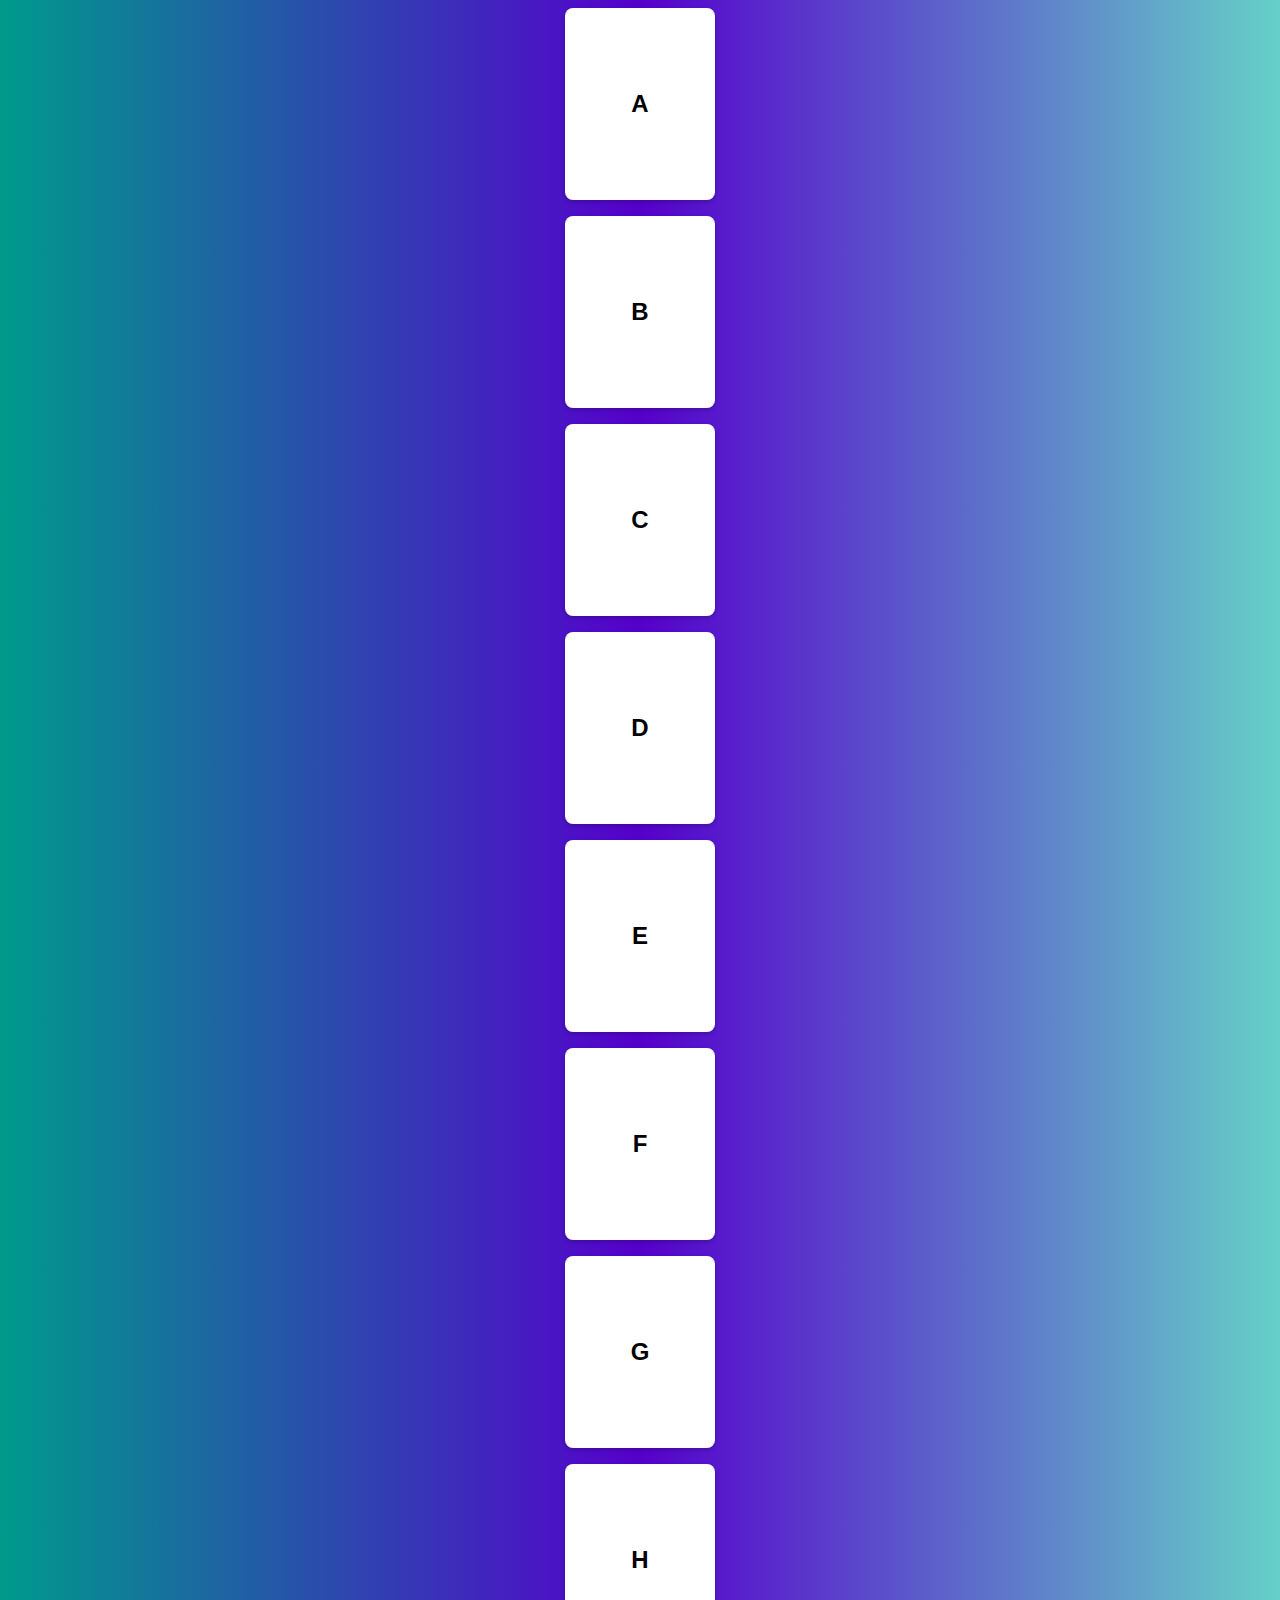
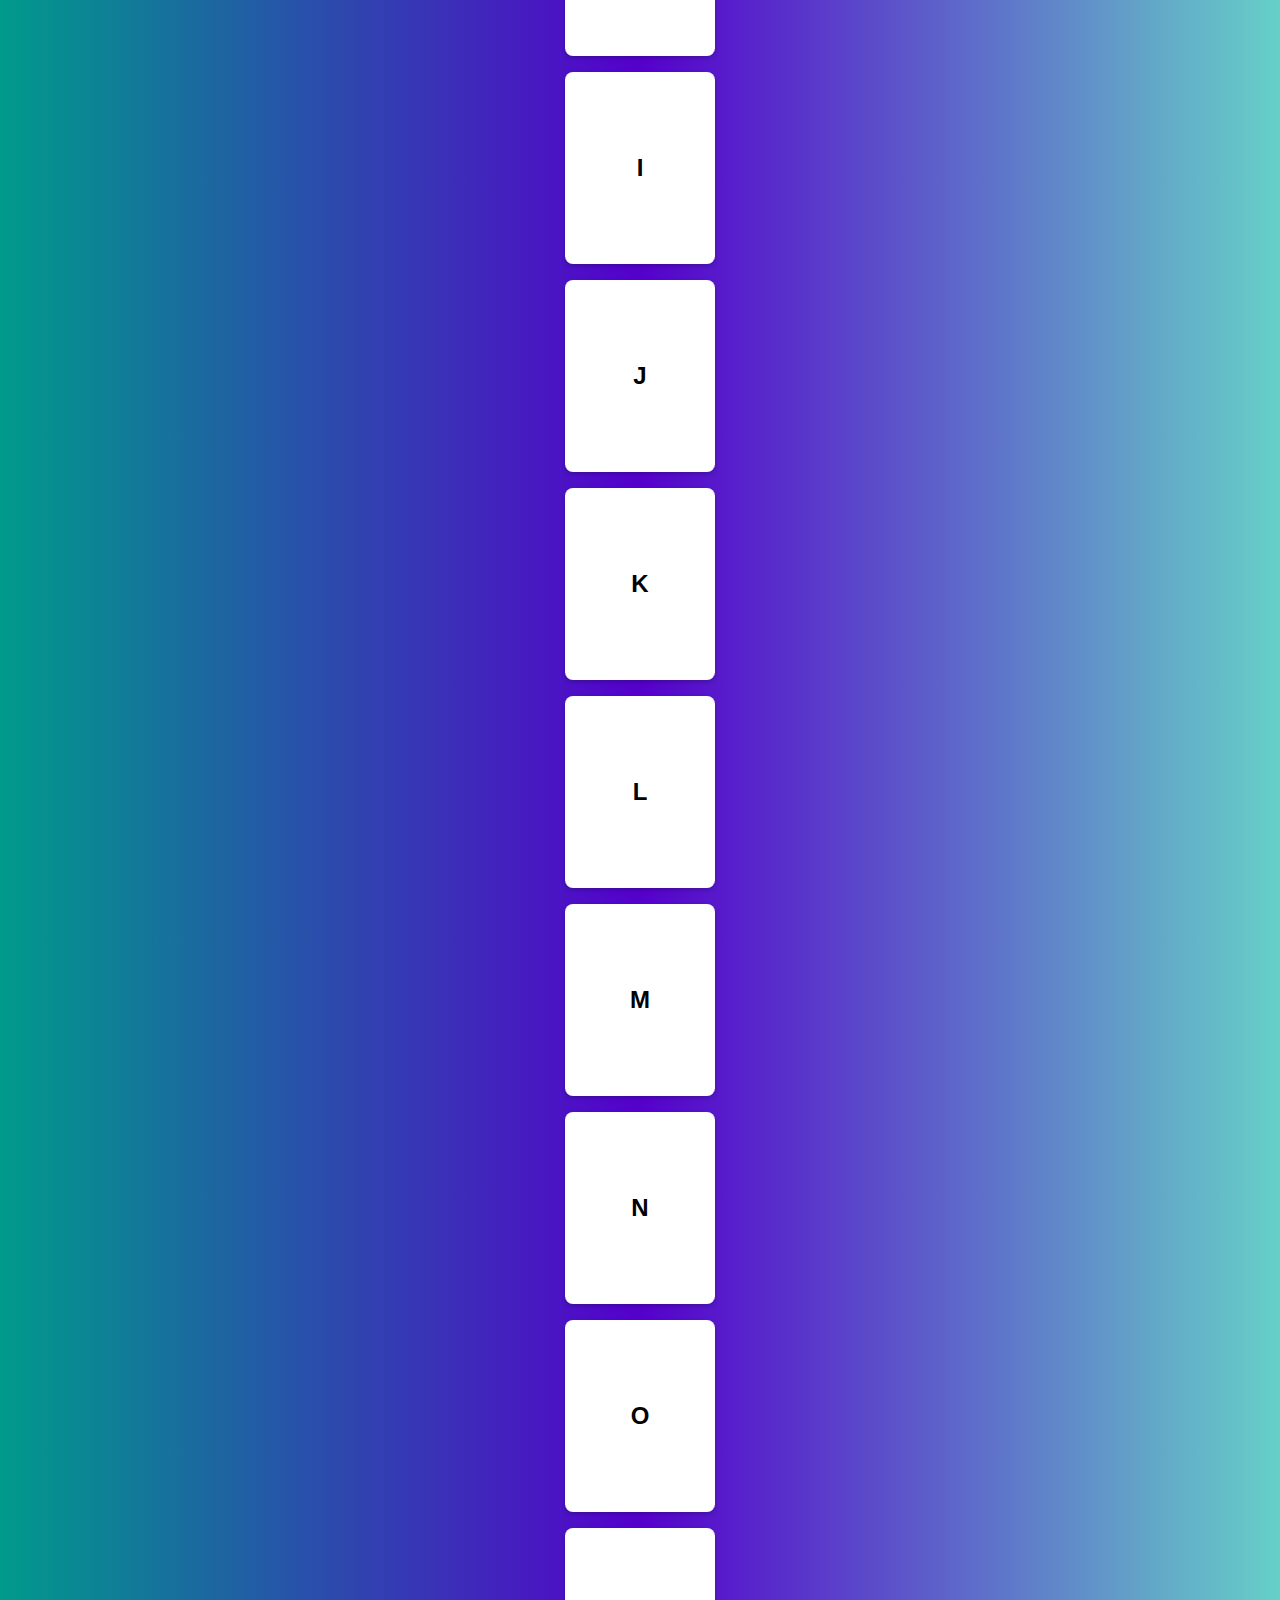
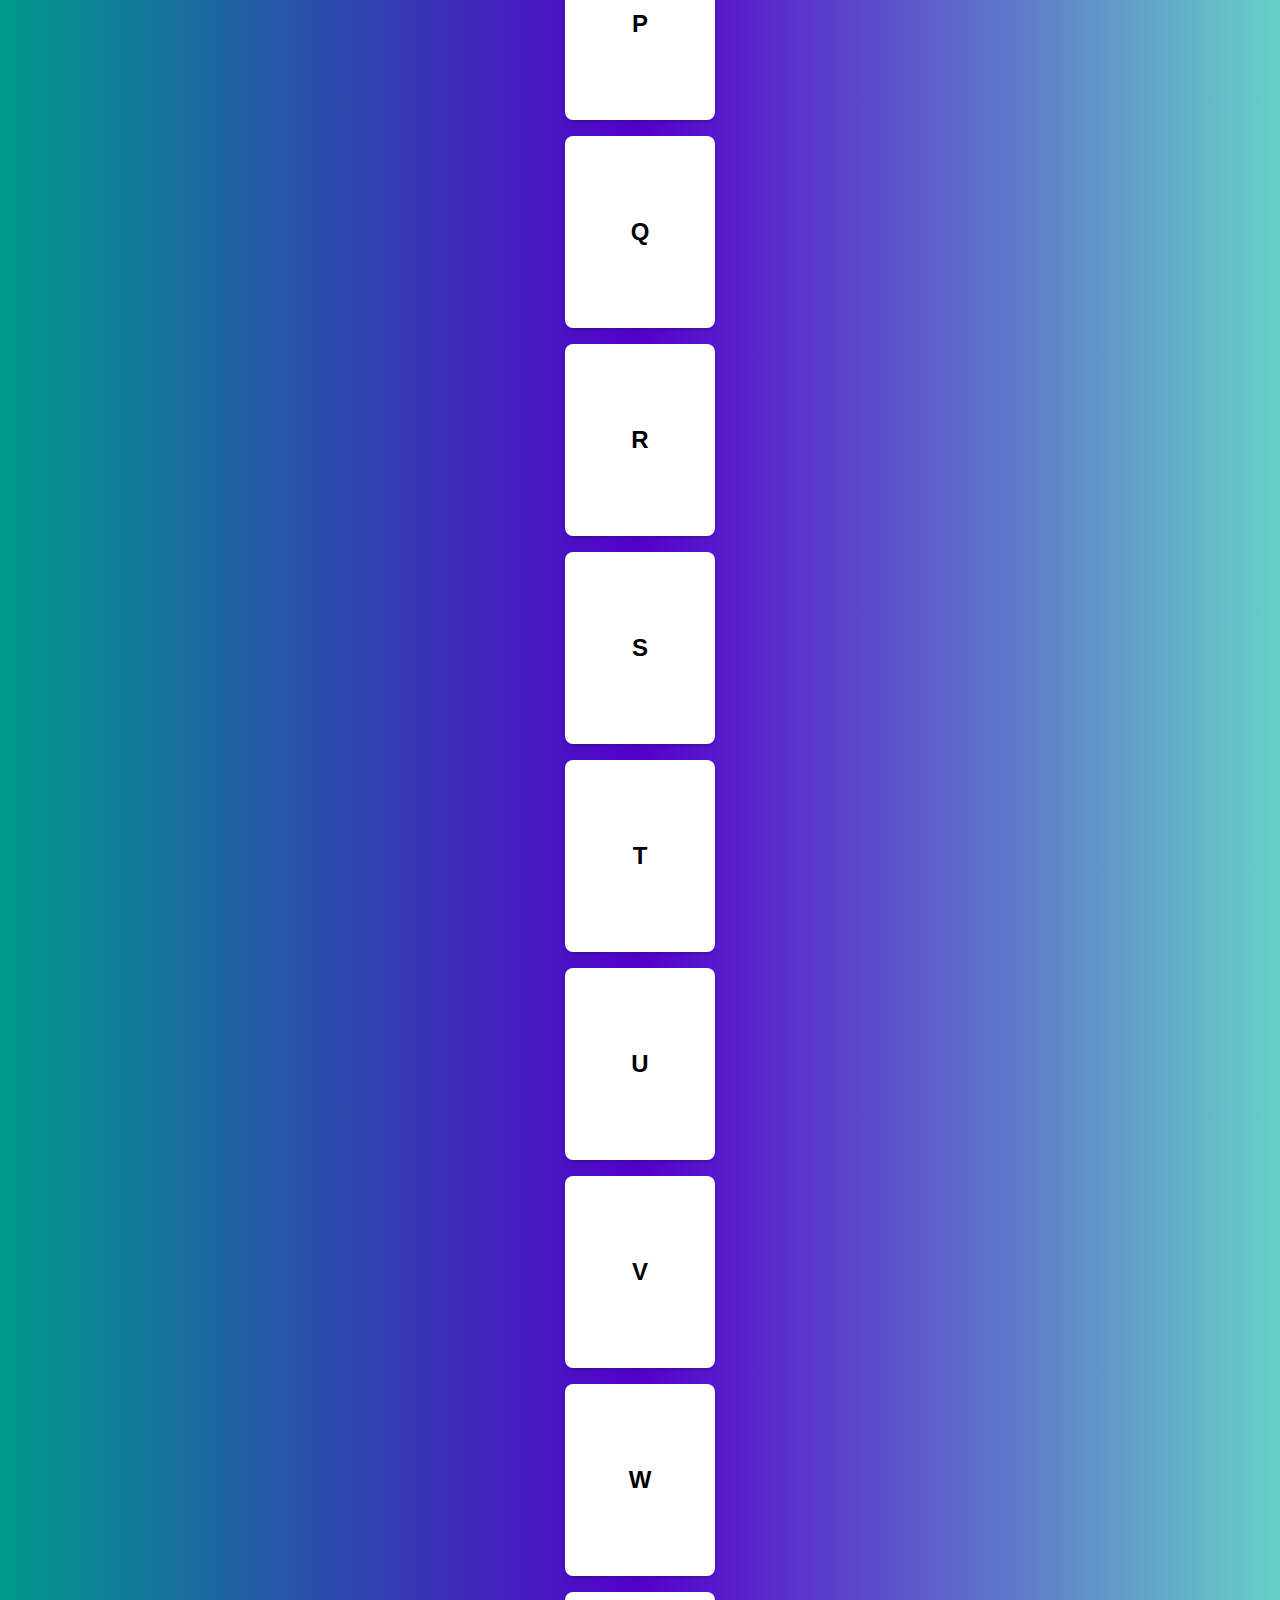
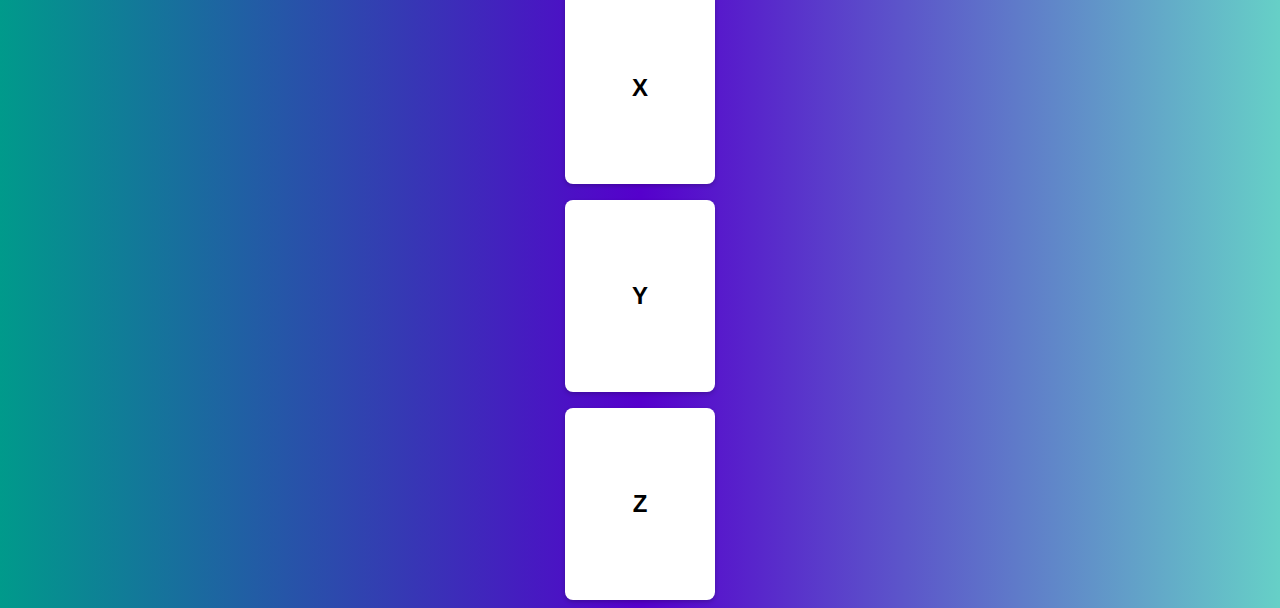
<file: index.html>
<!DOCTYPE html>
<html lang="en">
<head>
    <meta charset="UTF-8">
    <meta name="viewport" content="width=device-width, initial-scale=1.0">
    <title>Scrollbar indicator</title>
    <link rel="stylesheet" href="./style.css">
</head>
<body>
    
        <div class="indicator" id="scrollindicator"></div>

        <div class="text">
            <h2><span> A </span></h2>
            <h2><span> B </span></h2>
            <h2><span> C </span></h2>
            <h2><span> D </span></h2>
            <h2><span> E </span></h2>
            <h2><span> F </span></h2>
            <h2><span> G </span></h2>
            <h2><span> H </span></h2>
            <h2><span> I </span></h2>
            <h2><span> J </span></h2>
            <h2><span> K </span></h2>
            <h2><span> L </span></h2>
            <h2><span> M </span></h2>
            <h2><span> N </span></h2>
            <h2><span> O </span></h2>
            <h2><span> P </span></h2>
            <h2><span> Q </span></h2>
            <h2><span> R </span></h2>
            <h2><span> S </span></h2>
            <h2><span> T </span></h2>
            <h2><span> U </span></h2>
            <h2><span> V </span></h2>
            <h2><span> W </span></h2>
            <h2><span> X </span></h2>
            <h2><span> Y </span></h2>
            <h2><span> Z </span></h2>
        </div>


      <script src="./script.js"></script>


</body>
</html>
</file>
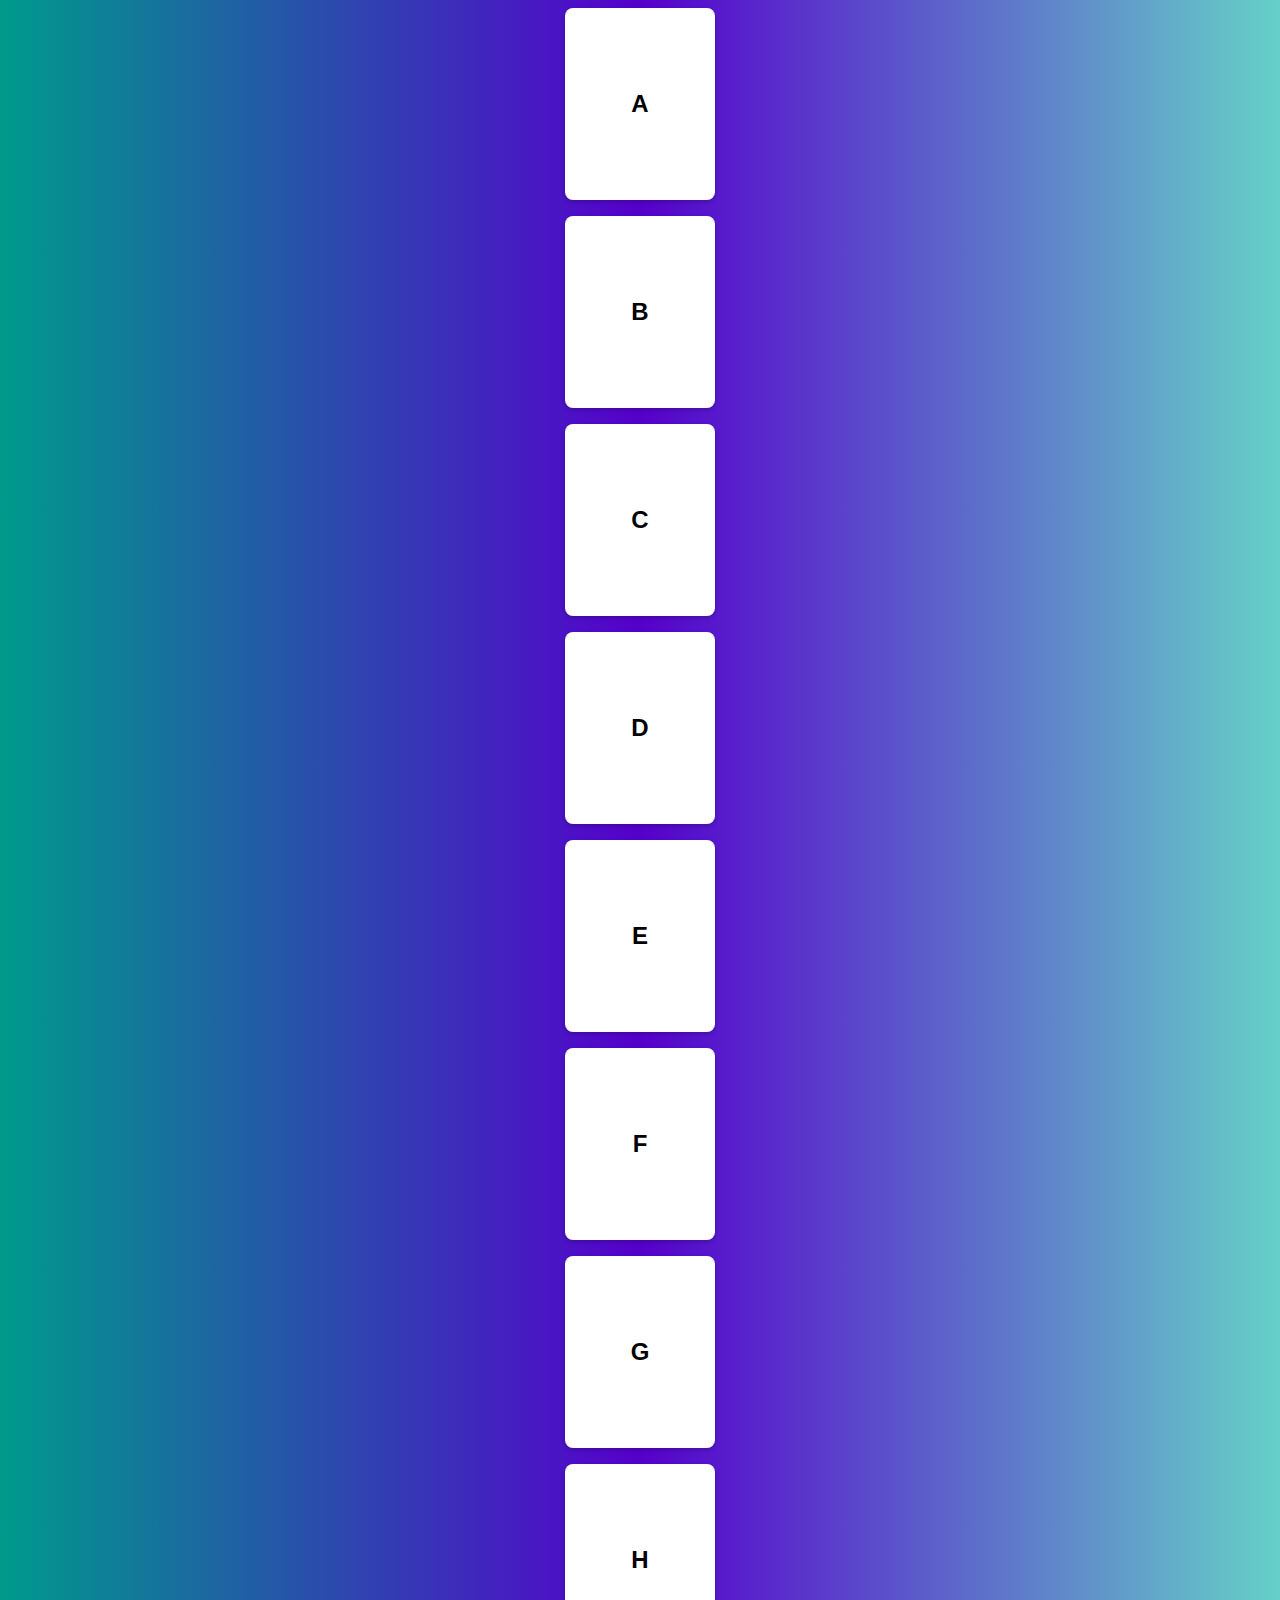
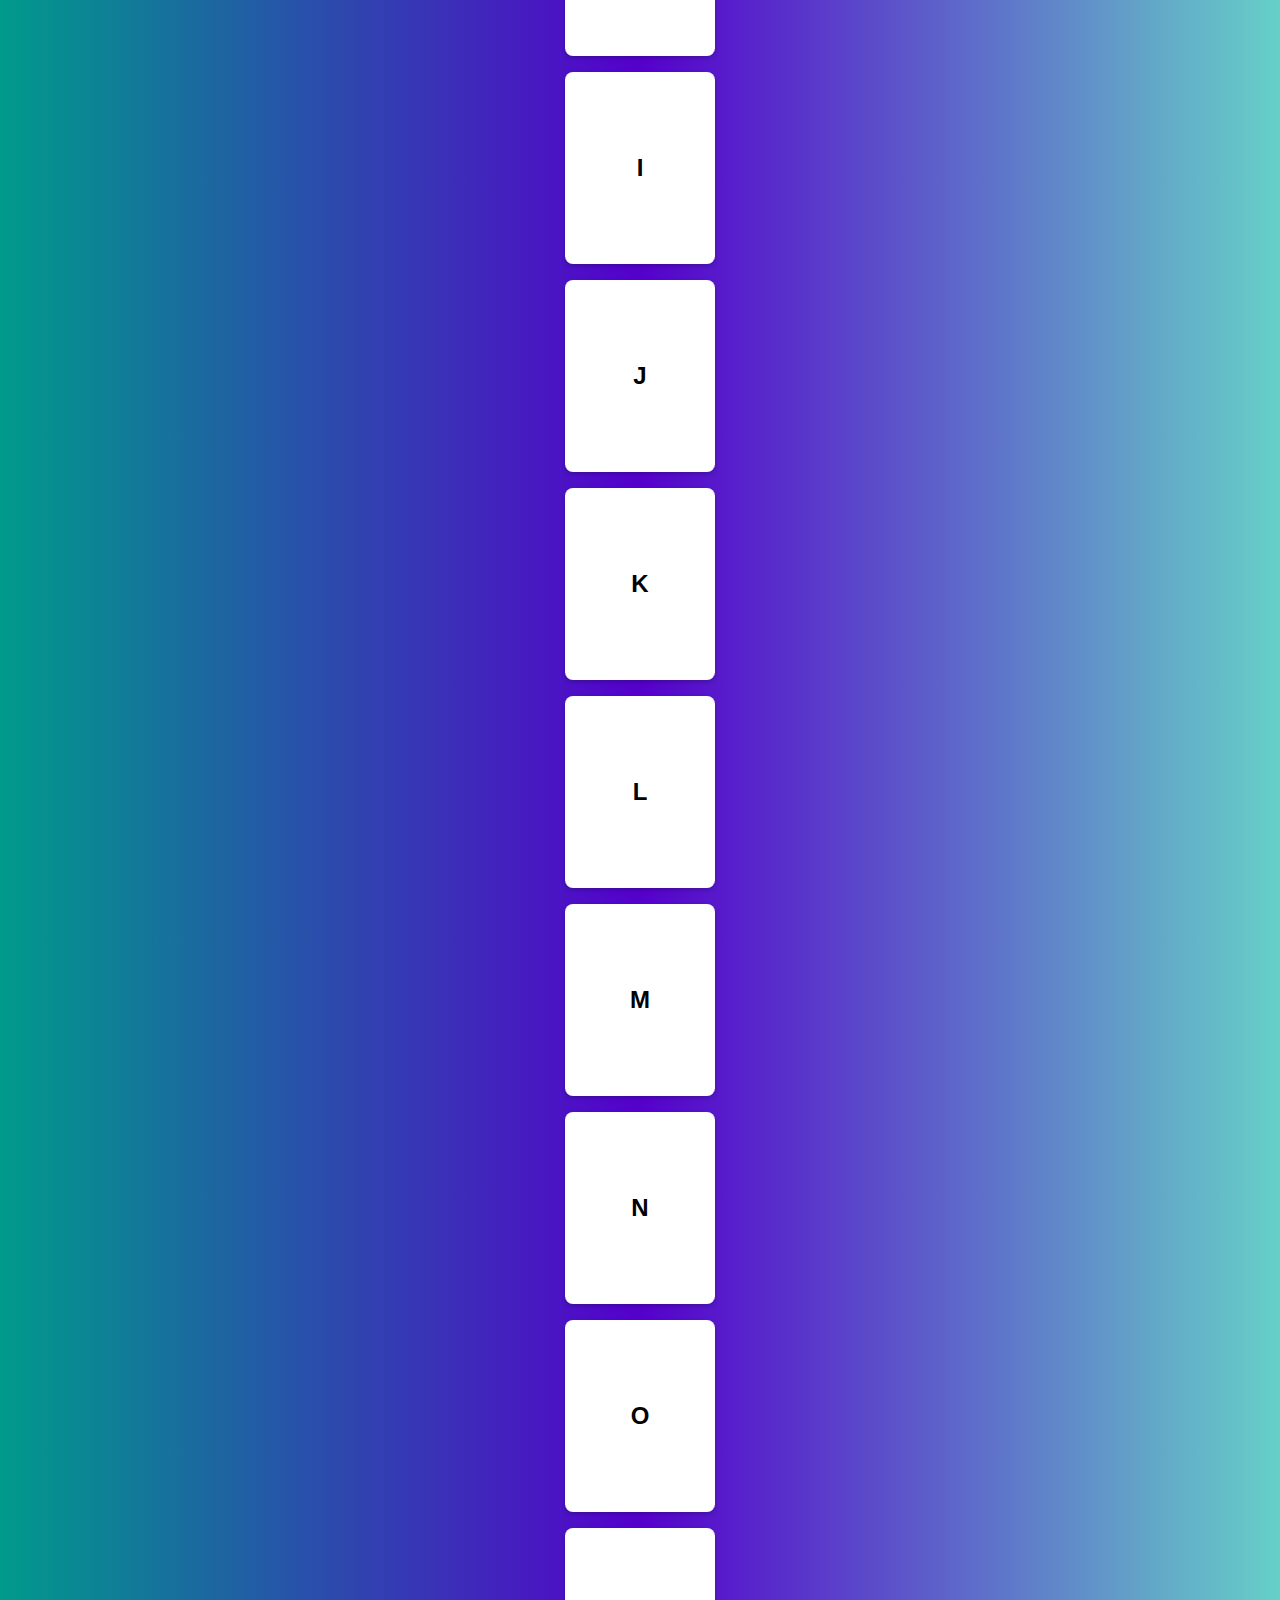
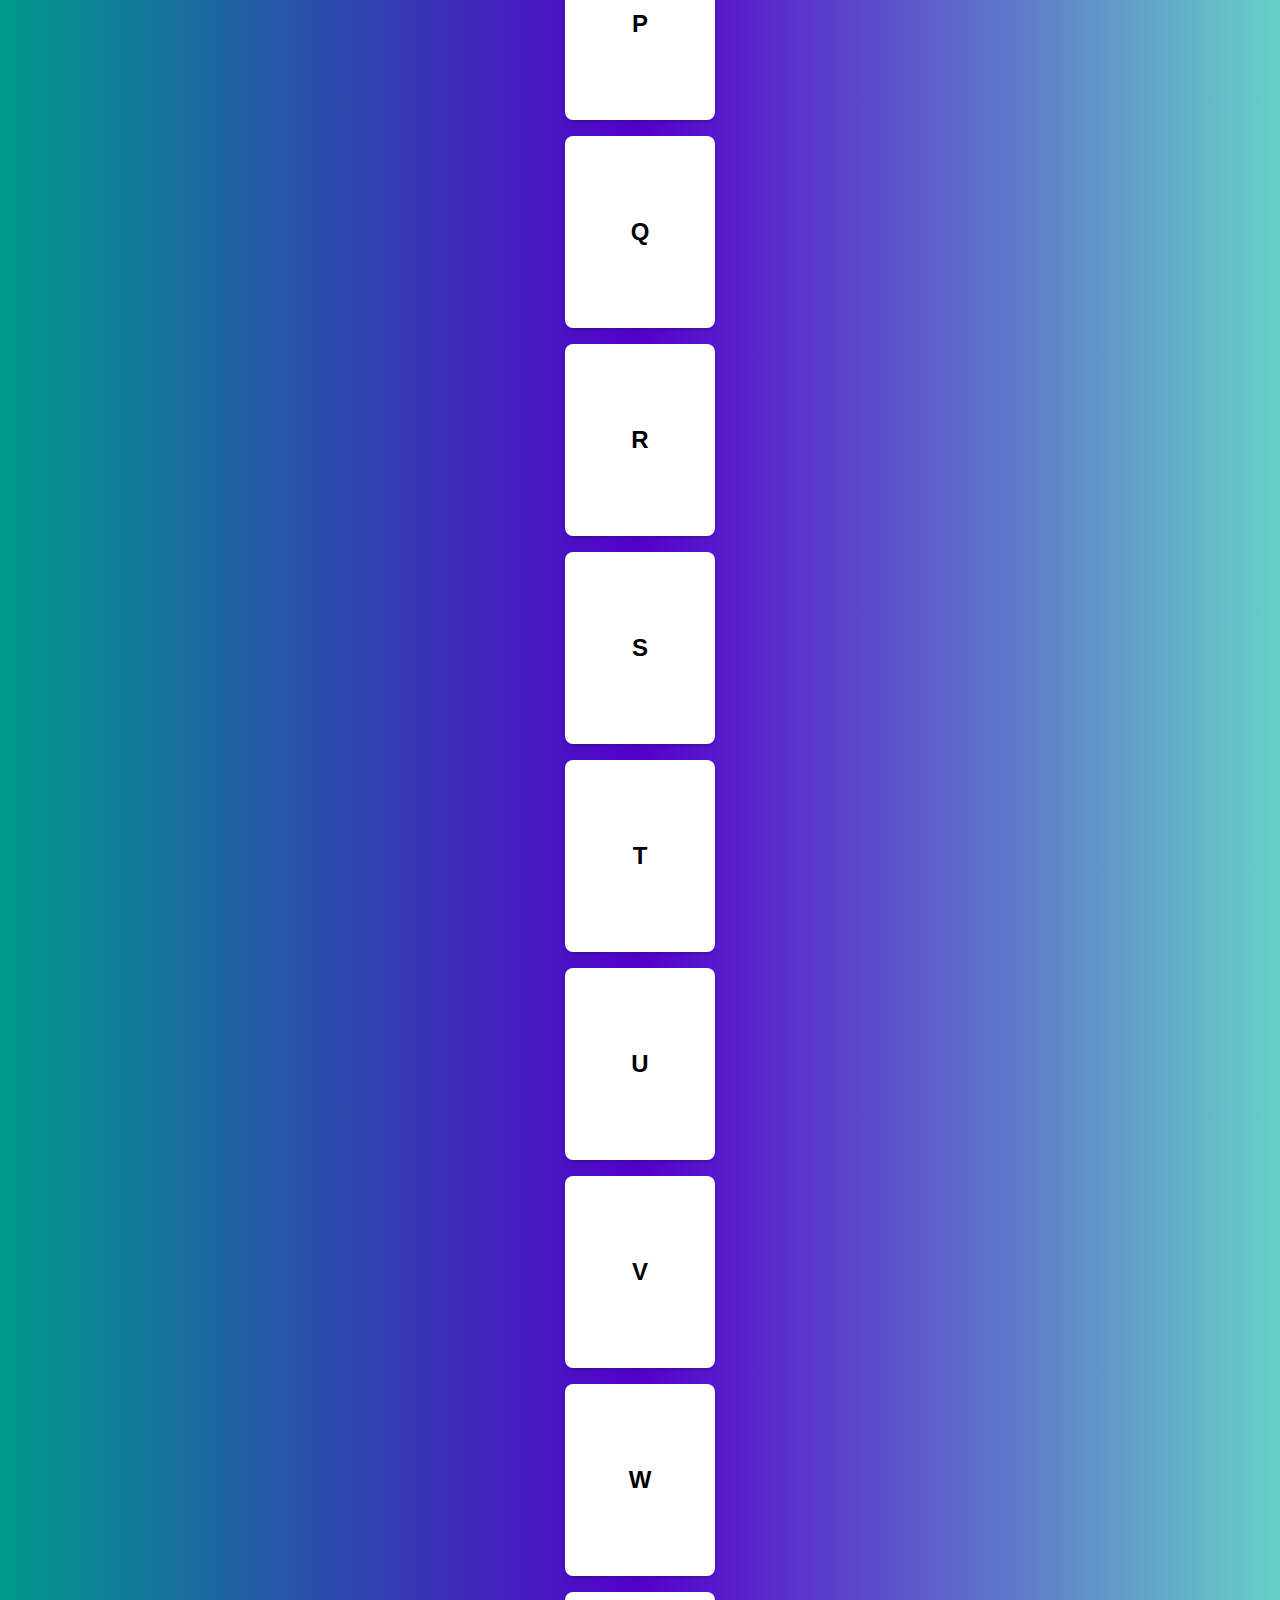
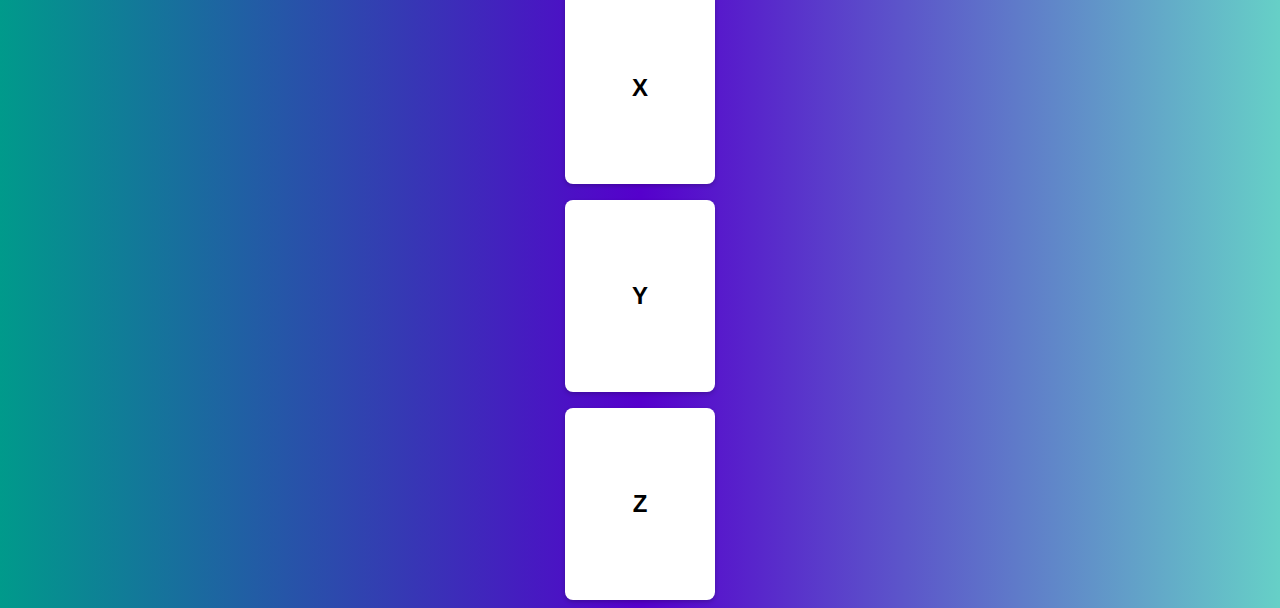
<file: scrollbar indicator/index.html>
<!DOCTYPE html>
<html lang="en">
<head>
    <meta charset="UTF-8">
    <meta name="viewport" content="width=device-width, initial-scale=1.0">
    <title>Scrollbar indicator</title>
    <link rel="stylesheet" href="./style.css">
</head>
<body>
    
        <div class="indicator" id="scrollindicator"></div>

        <div class="text">
            <h2><span> A </span></h2>
            <h2><span> B </span></h2>
            <h2><span> C </span></h2>
            <h2><span> D </span></h2>
            <h2><span> E </span></h2>
            <h2><span> F </span></h2>
            <h2><span> G </span></h2>
            <h2><span> H </span></h2>
            <h2><span> I </span></h2>
            <h2><span> J </span></h2>
            <h2><span> K </span></h2>
            <h2><span> L </span></h2>
            <h2><span> M </span></h2>
            <h2><span> N </span></h2>
            <h2><span> O </span></h2>
            <h2><span> P </span></h2>
            <h2><span> Q </span></h2>
            <h2><span> R </span></h2>
            <h2><span> S </span></h2>
            <h2><span> T </span></h2>
            <h2><span> U </span></h2>
            <h2><span> V </span></h2>
            <h2><span> W </span></h2>
            <h2><span> X </span></h2>
            <h2><span> Y </span></h2>
            <h2><span> Z </span></h2>
        </div>


      <script src="./script.js"></script>


</body>
</html>
</file>
<file: style.css>
*{
    box-sizing: border-box;
    padding: 0;
    margin: 0;
    background: linear-gradient(to right, #009a8b, #5500cc, #66d0c7);
    font-family: sans-serif;
}

.text{
    color: black;
    line-height: 10rem;
    text-align: center;
}

span{
    background: white;
    padding: 1rem;
    border-radius: 8px;
    box-shadow: 0px 2px 4px rgb(0, 0, 0, 0.2);
    margin: 0.5rem;
    display: inline-block;
    transition: transform 0.2s;
    width: 150px;
}

span:hover{
    transform: scale(1.05);
}

.indicator{
    background: linear-gradient(to right, #e1a732, #da6195, #262b2a);
    height: 20px;
    border-radius: 4px;
    width: 20%;
    position: fixed;
    top: 0px;
}
</file>
<file: scrollbar indicator/style.css>
*{
    box-sizing: border-box;
    padding: 0;
    margin: 0;
    background: linear-gradient(to right, #009a8b, #5500cc, #66d0c7);
    font-family: sans-serif;
}

.text{
    color: black;
    line-height: 10rem;
    text-align: center;
}

span{
    background: white;
    padding: 1rem;
    border-radius: 8px;
    box-shadow: 0px 2px 4px rgb(0, 0, 0, 0.2);
    margin: 0.5rem;
    display: inline-block;
    transition: transform 0.2s;
    width: 150px;
}

span:hover{
    transform: scale(1.05);
}

.indicator{
    background: linear-gradient(to right, #e1a732, #da6195, #262b2a);
    height: 20px;
    border-radius: 4px;
    width: 20%;
    position: fixed;
    top: 0px;
}
</file>
